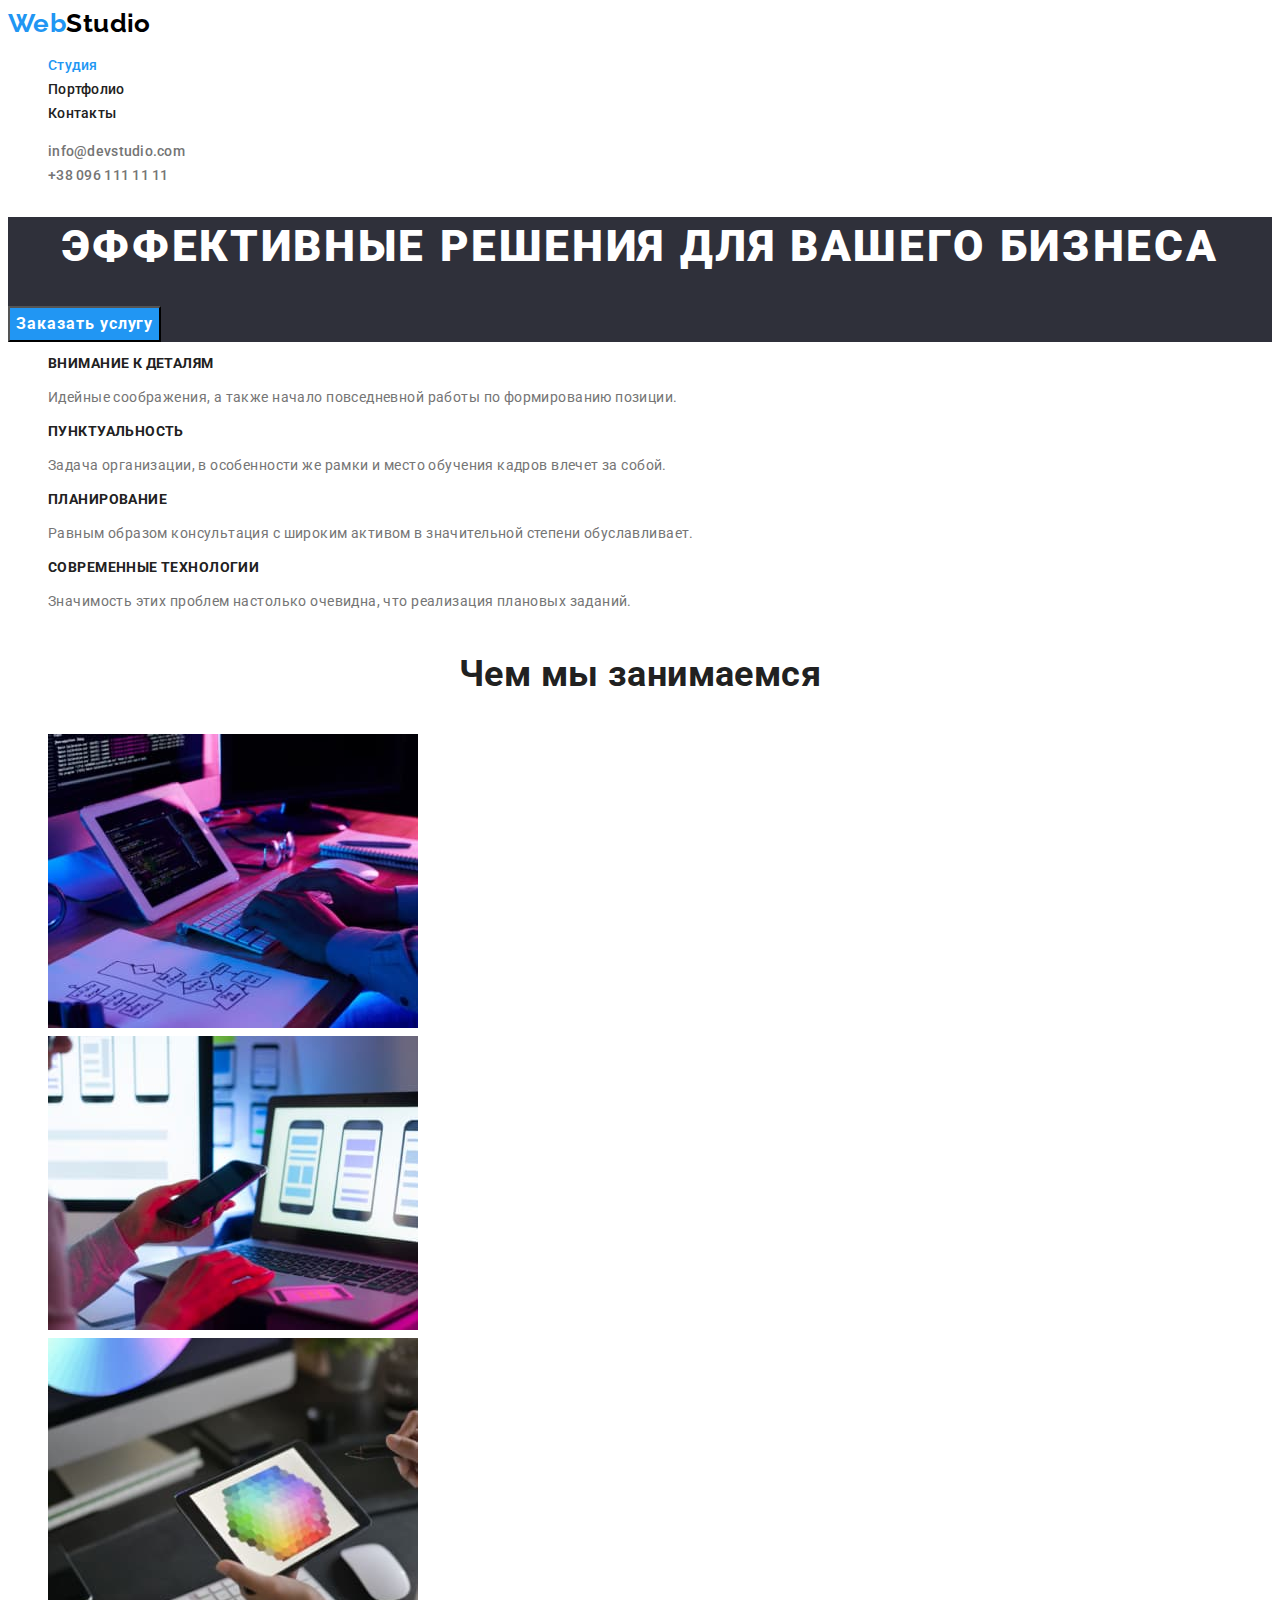
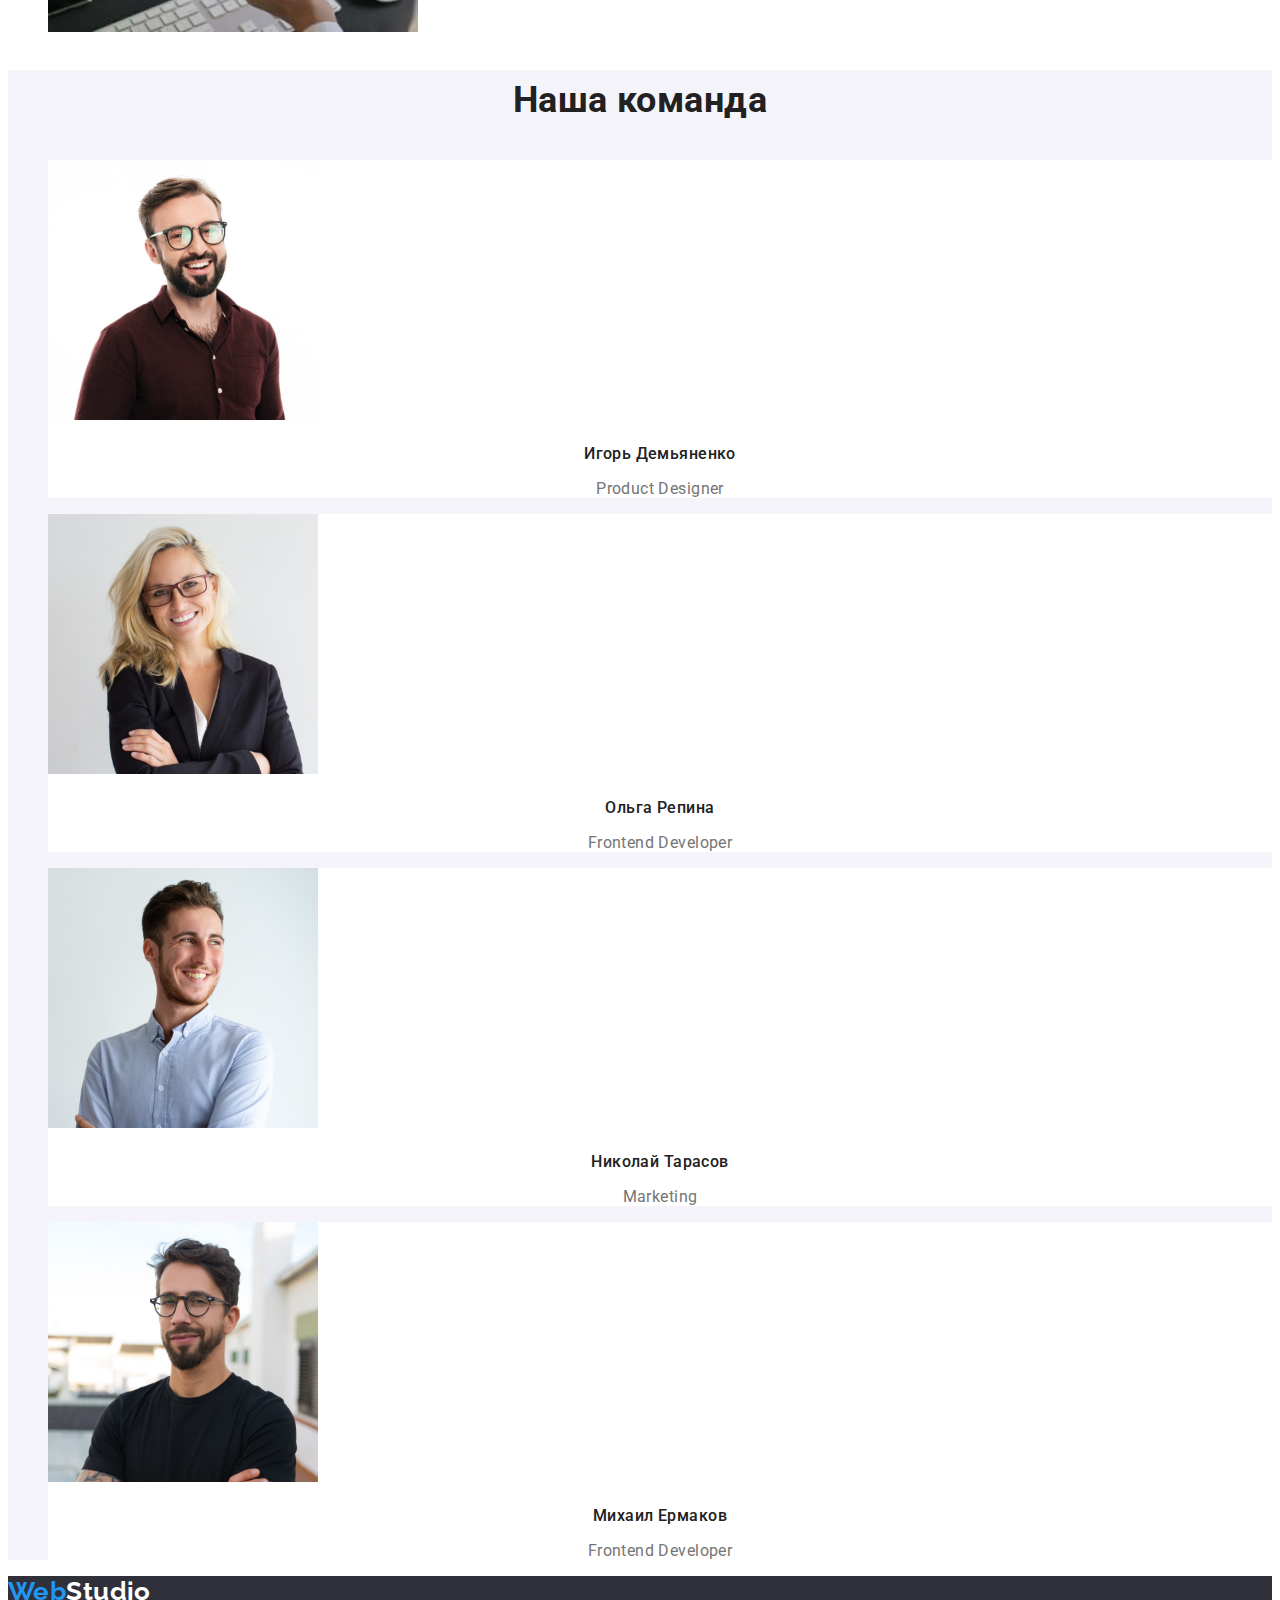
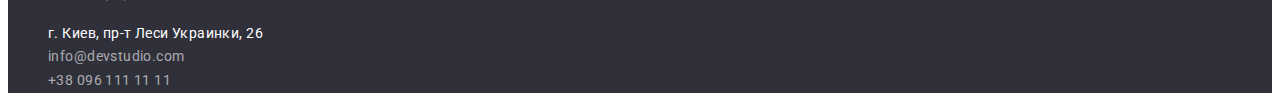
<file: index.html>
<!doctype html>
<html lang="ru">
<head>
    <meta charset="UTF-8">
    <meta http-equiv="X-UA-Compatible" content="IE=edge">
    <meta name="viewport" content="width=device-width, initial-scale=1.0">
    <title>Cтудия</title>
    <link rel="preconnect" href="https://fonts.googleapis.com">
    <link rel="preconnect" href="https://fonts.gstatic.com" crossorigin>
    <link href="https://fonts.googleapis.com/css2?family=Raleway:wght@700&family=Roboto:wght@400;500;700;900&display=swap"
    rel="stylesheet">
    <link rel="stylesheet" href="./styles/styles.css">
</head>
<body>
    <header>
        <nav>
            <a href="./index.html" lang="en" class="logo"><span class="logo-part">Web</span>Studio</a>
            <ul class="site-nav list">
                <li><a href="./index.html" class="link current">Студия</a></li>
                <li><a href="./portfolio.html" class="link">Портфолио</a></li>
                <li><a href="" class="link">Контакты</a></li>
            </ul>
        </nav>
        <ul class="auth-nav list">
            <li><a href="mailto:info@devstudio.com" class="link">info@devstudio.com</a></li>
            <li><a href="tell:+380961111111" class="link">+38 096 111 11 11</a></li>
        </ul>  
    </header>
    <main>
        <section class="hero">
            <h1 class="hero-title">ЭФФЕКТИВНЫЕ РЕШЕНИЯ ДЛЯ ВАШЕГО БИЗНЕСА</h1>
            <button type="button" class="btn btn-primary">Заказать услугу</button>
        </section>
        <section class="feature-list">
            <h2 class="visually-hidden">Наши особенности</h2>
            <ul class="list">
                <li>
                    <h3 class="title">ВНИМАНИЕ К ДЕТАЛЯМ</h3>
                    <p>
                        Идейные соображения, а также начало повседневной работы по формированию позиции.
                    </p>
                </li>
                <li>
                    <h3 class="title">ПУНКТУАЛЬНОСТЬ</h3>
                    <p>
                        Задача организации, в особенности же рамки и место обучения кадров влечет за собой.
                    </p>
                </li>
                <li>
                    <h3 class="title">ПЛАНИРОВАНИЕ</h3>
                    <p>
                        Равным образом консультация с широким активом в значительной степени обуславливает.
                    </p>
                </li>
                <li>
                    <h3 class="title">СОВРЕМЕННЫЕ ТЕХНОЛОГИИ</h3>
                    <p>
                        Значимость этих проблем настолько очевидна, что реализация плановых заданий.
                    </p>
                </li>
            </ul>
        </section>
        <section class="section">
            <h2 class="section-title">Чем мы занимаемся</h2>
            <ul class="list">
                <li><img src="./images/programming.jpg" alt="Программирование" width="370" height="294"></li>
                <li><img src="./images/web-design.jpg" alt="Веб дизайн" width="370" height="294"></li>
                <li><img src="./images/ui-design.jpg" alt="Разработка пользовательского интерфейса" width="370" height="294"></li>
            </ul>
        </section>
        <section class="section team">
            <h2 class="section-title">Наша команда</h2>
            <ul class="team-list list">
                <li class="worker-info">
                    <img src="./images/ihor.jpg" alt="Игорь Демьяненко" width="270" height="260">
                    <h3 class="title">Игорь Демьяненко</h3>
                    <p lang="en" class="post">Product Designer</p>
                </li>
                <li class="worker-info">
                    <img src="./images/olga.jpg" alt="Ольга Репина" width="270" height="260">
                    <h3 class="title">Ольга Репина</h3>
                    <p lang="en" class="post">Frontend Developer</p>
                </li>
                <li class="worker-info">
                    <img src="./images/nikolay.jpg" alt="Николай Тарасов" width="270" height="260">
                    <h3 class="title">Николай Тарасов</h3>
                    <p lang="en" class="post">Marketing</p>
                </li>
                <li class="worker-info">
                    <img src="./images/michael.jpg" alt="Михаил Ермаков" width="270" height="260">
                    <h3 class="title">Михаил Ермаков</h3>
                    <p lang="en" class="post">Frontend Developer</p>
                </li>                
            </ul>
        </section>
    </main>
    <footer class="footer">
        <a href="./index.html" lang="en" class="logo"><span class="logo-part">Web</span>Studio</a>
        <address class="address">
            <ul class="address-list list">
                <li><a href="https://goo.gl/maps/piqngm7oDQpEDh6u6" target="_blank" rel="noopener nofollow noreferrer" class="street">г. Киев, пр-т Леси Украинки, 26</a></li>
                <li><a href="mailto:info@devstudio.com" class="link">info@devstudio.com</a></li>
                <li><a href="tell:+380961111111" class="link">+38 096 111 11 11</a></li>
            </ul>
         </address>
    </footer>    
</body>
</html>
</file>
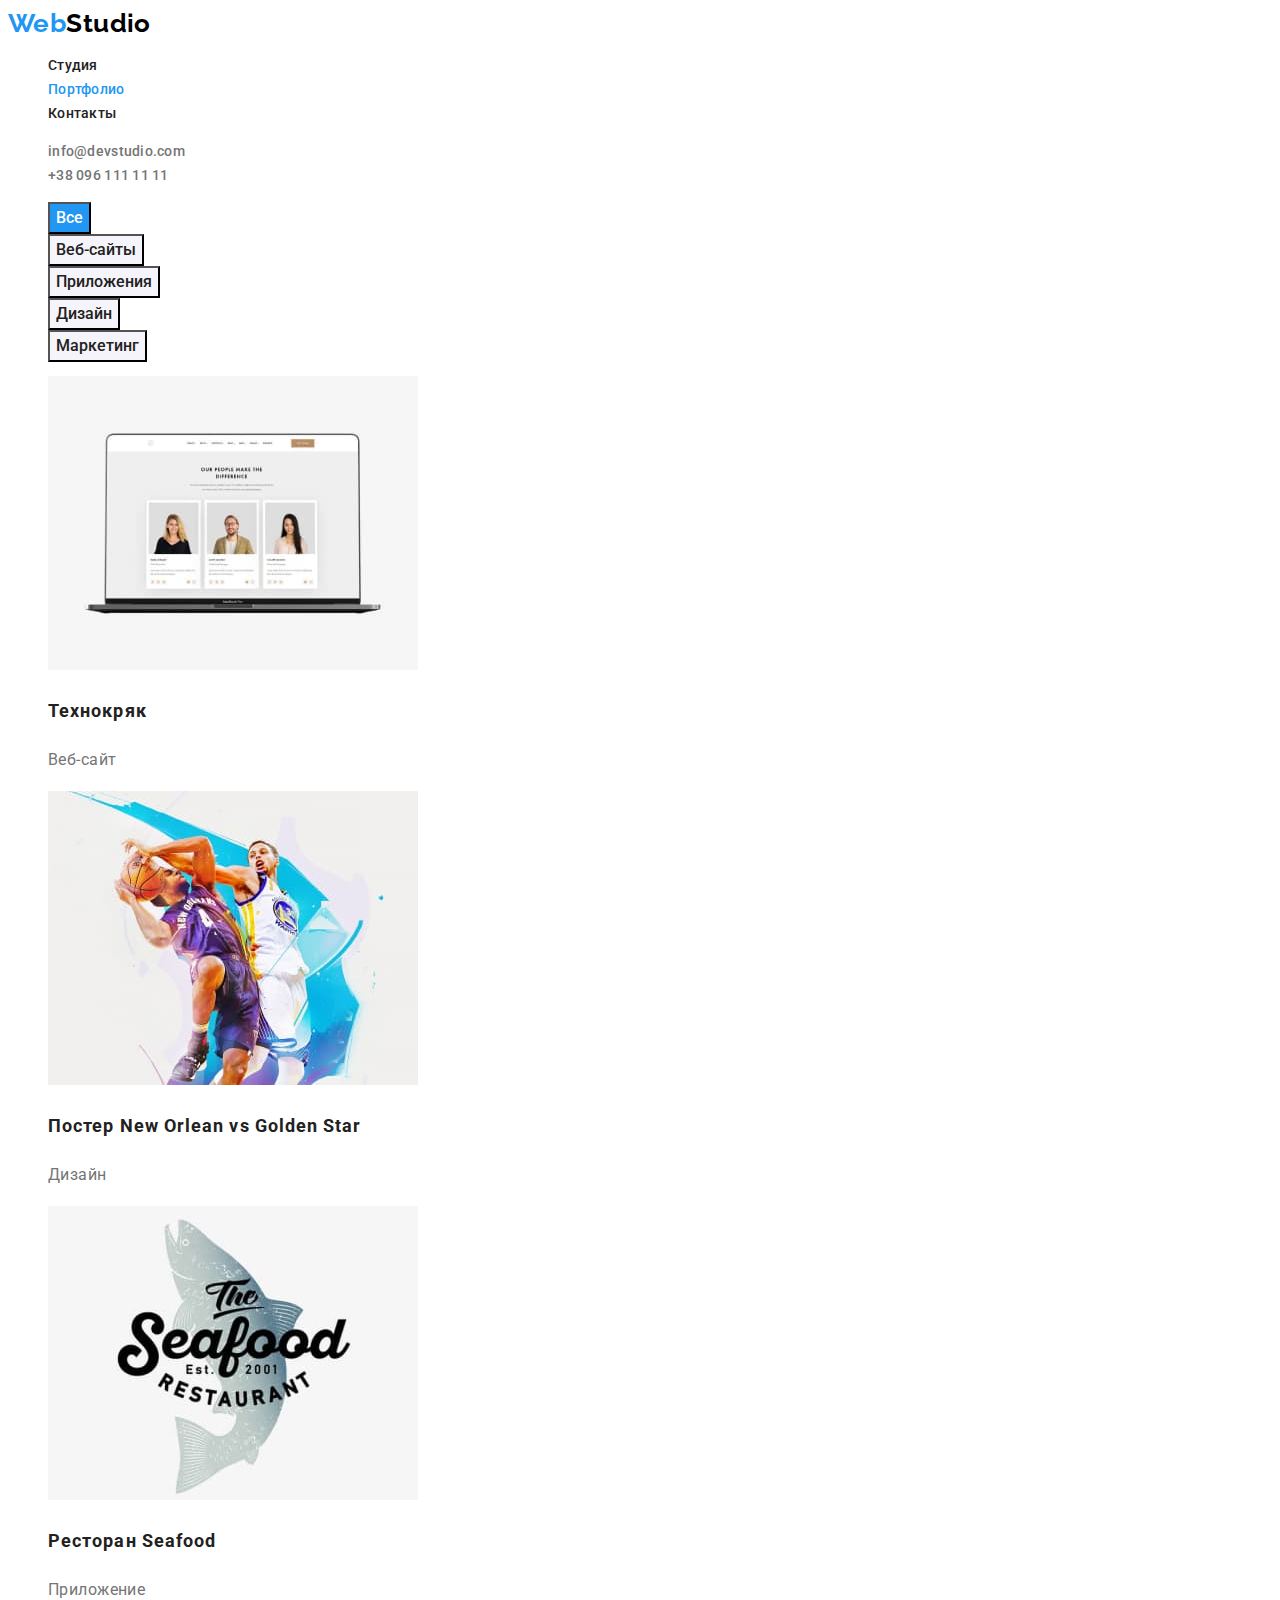
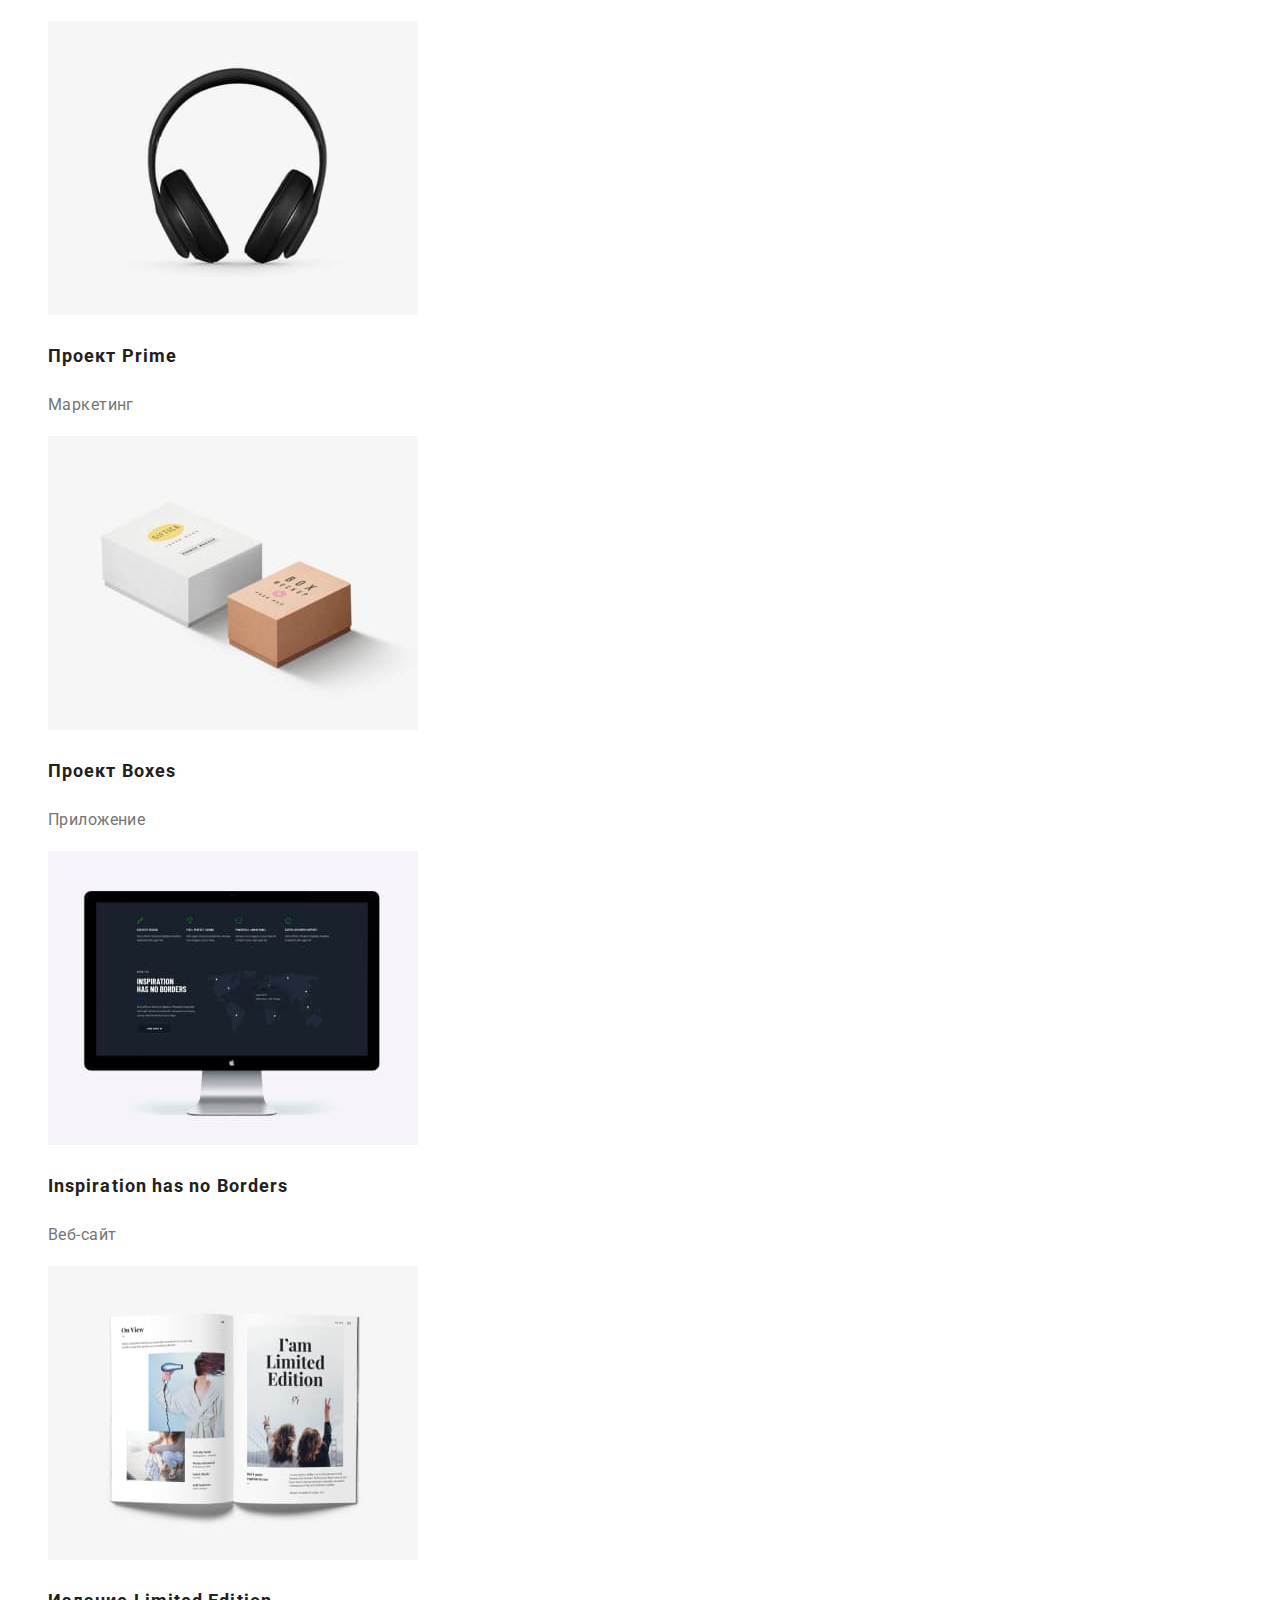
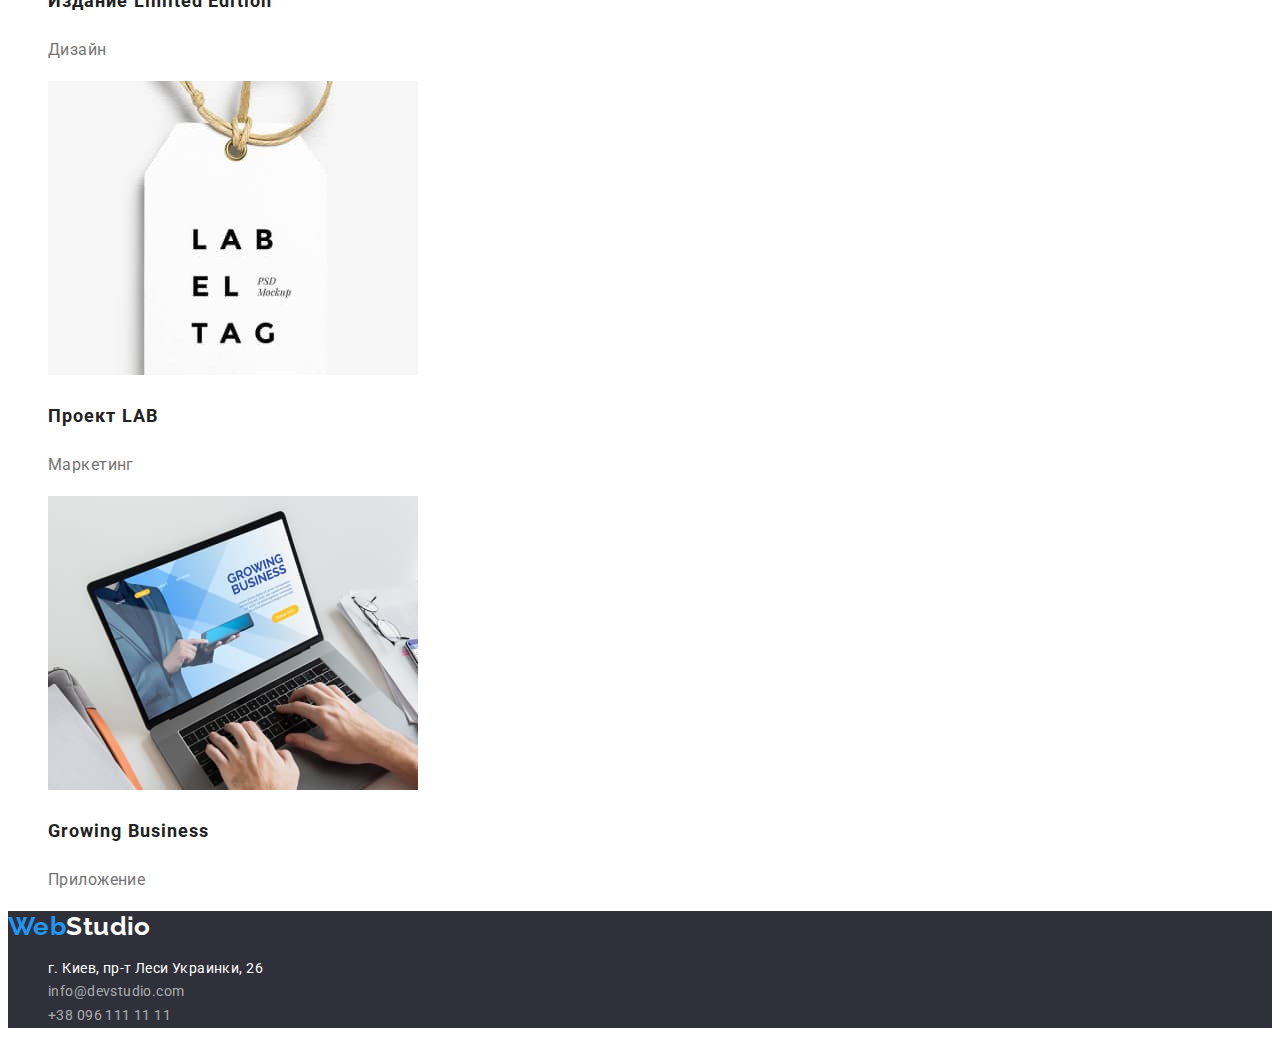
<file: portfolio.html>
<!doctype html>
<html lang="ru">

<head>
    <meta charset="UTF-8">
    <meta http-equiv="X-UA-Compatible" content="IE=edge">
    <meta name="viewport" content="width=device-width, initial-scale=1.0">
    <title>Cтудия</title>
    <link rel="preconnect" href="https://fonts.googleapis.com">
    <link rel="preconnect" href="https://fonts.gstatic.com" crossorigin>
    <link href="https://fonts.googleapis.com/css2?family=Raleway:wght@700&family=Roboto:wght@400;500;700;900&display=swap"
    rel="stylesheet">
    <link rel="stylesheet" href="./styles/styles.css">
</head>
<body>
    <header>
        <nav>
            <a href="./index.html" lang="en" class="logo"><span class="logo-part">Web</span>Studio</a>
            <ul class="site-nav list">
                <li><a href="./index.html" class="link">Студия</a></li>
                <li><a href="./portfolio.html" class="link current">Портфолио</a></li>
                <li><a href="" class="link">Контакты</a></li>
            </ul>
        </nav>
        <ul class="auth-nav list">
            <li><a href="mailto:info@devstudio.com" class="link">info@devstudio.com</a></li>
            <li><a href="tell:+380961111111" class="link">+38 096 111 11 11</a></li>
        </ul>
    </header>
    <main>
        <section class="section">
            <h1 class="visually-hidden">Наши работы</h1>
            <ul class="btn-list list">
                <li><button type="button" class="btn btn-secondary btn-page">Все</button></li>
                <li><button type="button" class="btn btn-secondary">Веб-сайты</button></li>
                <li><button type="button" class="btn btn-secondary">Приложения</button></li>
                <li><button type="button" class="btn btn-secondary">Дизайн</button></li>
                <li><button type="button" class="btn btn-secondary">Маркетинг</button></li>
            </ul>
            <ul class="project-list list">                
                <li class="project-info">
                    <a href="" class="link">
                        <img src="./images/techcrark.jpg" alt="Главная страница сайта" width="370" height="294">
                        <h2 class="title">Технокряк</h2>
                        <p class="type">Веб-сайт</p>
                    </a>
                </li>
                <li class="project-info">
                    <a href="" class="link">
                        <img src="./images/poster.jpg" alt="Постер" width="370" height="294">
                        <h2 class="title">Постер <span lang="en">New Orlean vs Golden Star</span></h2>
                        <p class="type">Дизайн</p>
                    </a>
                </li>
                <li class="project-info">
                    <a href="" class="link">
                        <img src="./images/restaurant-seafood.jpg" alt="Логотип ресторана" width="370" height="294">
                        <h2 class="title">Ресторан <span lang="en">Seafood</span></h2>
                        <p class="type">Приложение</p>
                    </a>
                </li>
                <li class="project-info">
                    <a href="" class="link">
                        <img src="./images/project-prime.jpg" alt="Логотип проекта" width="370" height="294">
                        <h2 class="title">Проект <span lang="en">Prime</span></h2>
                        <p class="type">Маркетинг</p>
                    </a>
                </li>
                <li class="project-info">
                    <a href="" class="link">
                        <img src="./images/project-boxes.jpg" alt="Логотип проекта" width="370" height="294">
                        <h2 class="title">Проект <span lang="en">Boxes</span></h2>
                        <p class="type">Приложение</p>
                    </a>
                </li>
                <li class="project-info">
                    <a href="" class="link">
                        <img src="./images/ihnb.jpg" alt="Главная страница сайта" width="370" height="294">
                        <h2 lang="en" class="title">Inspiration has no Borders</h2>
                        <p class="type">Веб-сайт</p>
                    </a>
                </li>
                <li class="project-info">
                    <a href="" class="link">
                        <img src="./images/limited-edition.jpg" alt="Журнал" width="370" height="294">
                        <h2 class="title">Издание <span lang="en">Limited Edition</span></h2>
                        <p class="type">Дизайн</p>
                    </a>
                </li>
                <li class="project-info">
                    <a href="" class="link">
                        <img src="./images/pjoject-lab.jpg" alt="Логотип проекта" width="370" height="294">
                        <h2 class="title">Проект <span lang="en">LAB</span></h2>
                        <p class="type">Маркетинг</p>
                    </a>
                </li>
                <li class="project-info">
                    <a href="" class="link">
                        <img src="./images/growing-business.jpg" alt="Главное меню приложения" width="370" height="294">
                        <h2 lang="en" class="title">Growing Business</h2>
                        <p class="type">Приложение</p>
                    </a>
                </li>
            </ul>
        </section>
    </main>
    <footer class="footer">
        <a href="./index.html" lang="en" class="logo"><span class="logo-part">Web</span>Studio</a>
        <address class="address">
            <ul class="address-list list">
                <li><a href="https://goo.gl/maps/piqngm7oDQpEDh6u6" target="_blank" rel="noopener nofollow noreferrer" class="street">г. Киев, пр-т Леси Украинки, 26</a></li>
                <li><a href="mailto:info@devstudio.com" class="link">info@devstudio.com</a></li>
                <li><a href="tell:+380961111111" class="link">+38 096 111 11 11</a></li>
            </ul>
        </address>
    </footer>
</body>
</html>
</file>
<file: styles/styles.css>
:root {
    --primary-text-color: #757575;
    --title-text-color: #212121;
    --accent-text-color: #2196F3;
    --hero-text-color: #FFFFFF;
    --logo-text-color: #000000;
    --primary-background-color: #FFFFFF;
    --additional-background-color: #2F303A;
    --extra-backround-color: #F5F4FA;
    --footer-contacts-color: rgba(255, 255, 255, 0.6);
}

body {
    background-color: var(--primary-background-color);
    color: var(--primary-text-color);
    font-family: 'Roboto', sans-serif;
    font-size: 14px;
    line-height: 1.71;
    letter-spacing: 0.03em;
}

.list {
    list-style: none;
}

/* Логотип */

.logo {
    color: var(--logo-text-color);
    font-family: 'Raleway', cursive;
    font-weight: 700;
    font-size: 26px;
    line-height: 1.19;
    text-decoration: none;
}

.logo .logo-part {
    color: var(--accent-text-color);
}

/* Навигация сайта */

.site-nav .link {
    color: var(--title-text-color);
    font-weight: 500;
    font-size: 14px;
    line-height: 1.14;
    letter-spacing: 0.02em;
    text-decoration: none;
}

.site-nav .link:hover,
.site-nav .link:focus,
.site-nav .link.current {
    color: var(--accent-text-color);
}

.auth-nav .link {
    color: var(--primary-text-color);
    font-weight: 500;
    font-size: 14px;
    line-height: 1.14;
    letter-spacing: 0.02em;
    text-decoration: none;
}

.auth-nav .link:hover,
.auth-nav .link:focus {
    color: var(--accent-text-color);
}   

/* Hero */

.hero {
    background-color: var(--additional-background-color);
}

.hero .hero-title {
    color: var(--hero-text-color);
    font-weight: 900;
    font-size: 44px;
    line-height: 1.36;
    text-align: center;
    letter-spacing: 0.06em;
}

/* Button */

.btn {
    font-family: inherit;
    cursor: pointer;
}

.btn.btn-primary {
    color: var(--hero-text-color) ;
    background-color: var(--accent-text-color);
    font-weight: 700;
    font-size: 16px;
    line-height: 1.88;
    letter-spacing: 0.06em;
}

/* Features */

.visually-hidden {
    position: absolute;
    width: 1px;
    height: 1px;
    margin: -1px;
    border: 0;
    padding: 0;
    white-space: nowrap;
    clip-path: inset(100%);
    clip: rect(0 0 0 0);
    overflow: hidden;
}

.feature-list .title {
    color: var(--title-text-color);
    font-weight: 700;
    font-size: 14px;
    line-height: 1.14;
}

/* Our activities */

.section-title {
    color: var(--title-text-color);
    font-weight: 700;
    font-size: 36px;
    line-height: 1.67;
    text-align: center;
}

/* Our team */

.team {
    background-color: var(--extra-backround-color);
}

.team-list .worker-info {
    background-color: var(--primary-background-color);
}

.worker-info .title {
    color: var(--title-text-color);
    font-weight: 500;
    font-size: 16px;
    line-height: 1.19;
    text-align: center;    
}

.worker-info .post {
    font-size: 16px;
    line-height: 1.19;
    text-align: center;
}

/* footer */

.footer {
    background-color: var(--additional-background-color);
}

.footer .logo {
    color: var(--hero-text-color);
}

.address {
    font-style: normal;
}

.address .address-list {
    font-size: 14px;
    line-height: 1.71;
}

.address-list .street {
    color: var(--hero-text-color);
    text-decoration: none;
}

.address-list .link {
    color: var(--footer-contacts-color);
    text-decoration: none;
}

.address-list .link:hover,
.address-list .link:focus {
    color: var(--accent-text-color);
}


/* Portfolio */

.btn.btn-secondary.btn-page {
    color: var(--hero-text-color);
    background-color: var(--accent-text-color);
}
 
.btn.btn-secondary {
    color: var(--title-text-color);
    background-color: var(--extra-backround-color);
    font-weight: 500;
    font-size: 16px;
    line-height: 1.63;
}

.btn.btn-primary:hover,
.btn.btn-primary:focus,
.btn.btn-secondary:hover,
.btn.btn-secondary:focus {
    color: var(--hero-text-color);
    background-color: var(--accent-text-color);
}

.project-info .link {
    text-decoration: none;
}

.project-info .title {
    color: var(--title-text-color);
    font-weight: 700;
    font-size: 18px;
    line-height: 2;
    letter-spacing: 0.06em;
}

.project-list .type {
    color: var(--primary-text-color);
    font-size: 16px;
    line-height: 1.88;
}
</file>
